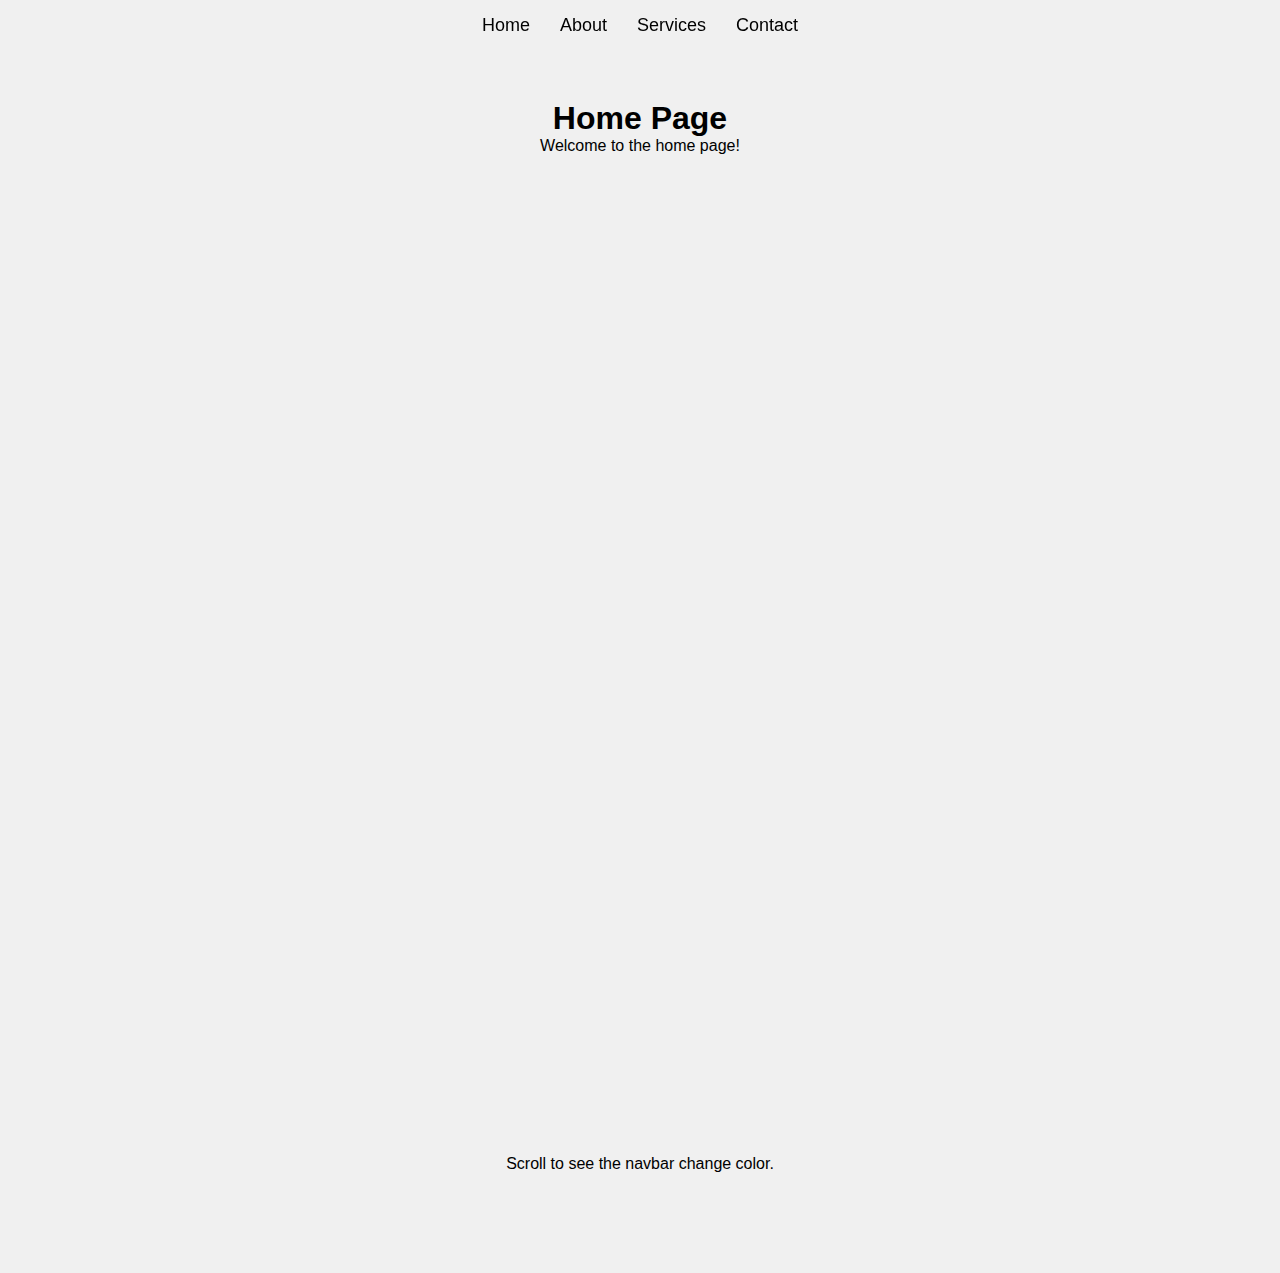
<file: PRODIGY_WD_01/index.html>
<!DOCTYPE html>
<html lang="en">
<head>
    <meta charset="UTF-8">
    <meta name="viewport" content="width=device-width, initial-scale=1.0">
    <title>Home - Interactive Navbar</title>
    <link rel="stylesheet" href="style.css">
</head>
<body>

    <nav class="navbar" id="navbar">
        <ul class="nav-menu">
            <li><a href="index.html">Home</a></li>
            <li><a href="about.html">About</a></li>
            <li><a href="services.html">Services</a></li>
            <li><a href="contact.html">Contact</a></li>
        </ul>
    </nav>

    <div class="content">
        <h1>Home Page</h1>
        <p>Welcome to the home page!</p>
        <p style="margin-top: 1000px;">Scroll to see the navbar change color.</p>
    </div>

    <script src="script.js"></script>
</body>
</html>
</file>
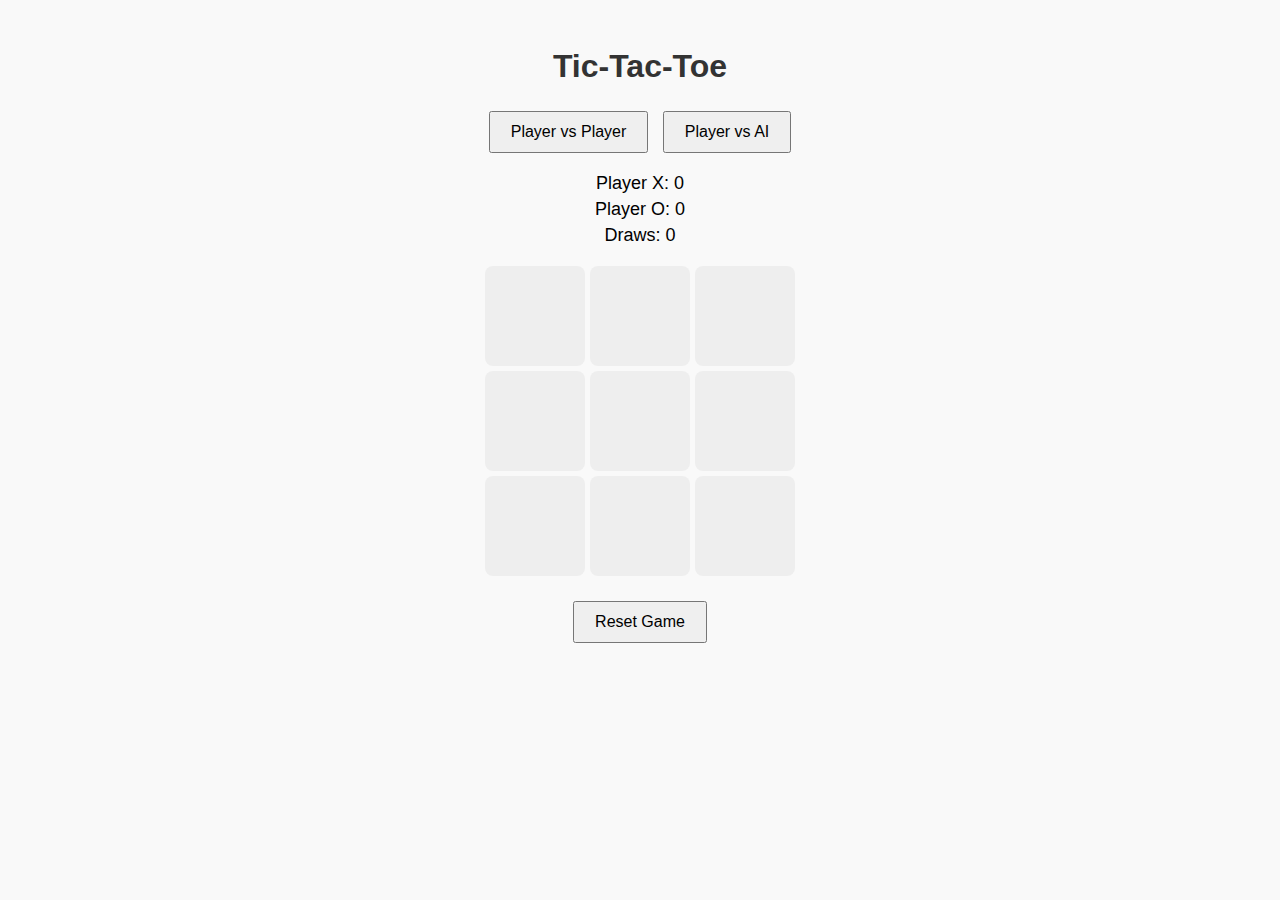
<file: PRODIGY_WD_03/index.html>
<!DOCTYPE html>
<html lang="en">
<head>
    <meta charset="UTF-8">
    <meta name="viewport" content="width=device-width, initial-scale=1.0">
    <title>Tic-Tac-Toe Advanced</title>
    <link rel="stylesheet" href="style.css">
</head>
<body>

    <h1>Tic-Tac-Toe</h1>

    <div id="mode-selection">
        <button id="pvp">Player vs Player</button>
        <button id="pvai">Player vs AI</button>
    </div>

    <div id="difficulty-selection" style="display: none;">
        <label>Select Difficulty:</label>
        <button id="easy">Easy</button>
        <button id="hard">Hard</button>
    </div>

    <div id="scoreboard">
        <p>Player X: <span id="scoreX">0</span></p>
        <p id="playerOScore">Player O: <span id="scoreO">0</span></p>
        <p>Draws: <span id="scoreDraw">0</span></p>
    </div>

    <div id="game">
        <div class="cell" data-index="0"></div>
        <div class="cell" data-index="1"></div>
        <div class="cell" data-index="2"></div>
        <div class="cell" data-index="3"></div>
        <div class="cell" data-index="4"></div>
        <div class="cell" data-index="5"></div>
        <div class="cell" data-index="6"></div>
        <div class="cell" data-index="7"></div>
        <div class="cell" data-index="8"></div>
    </div>

    <button id="reset">Reset Game</button>
    <h2 id="status"></h2>

    <script src="script.js"></script>
</body>
</html>
</file>
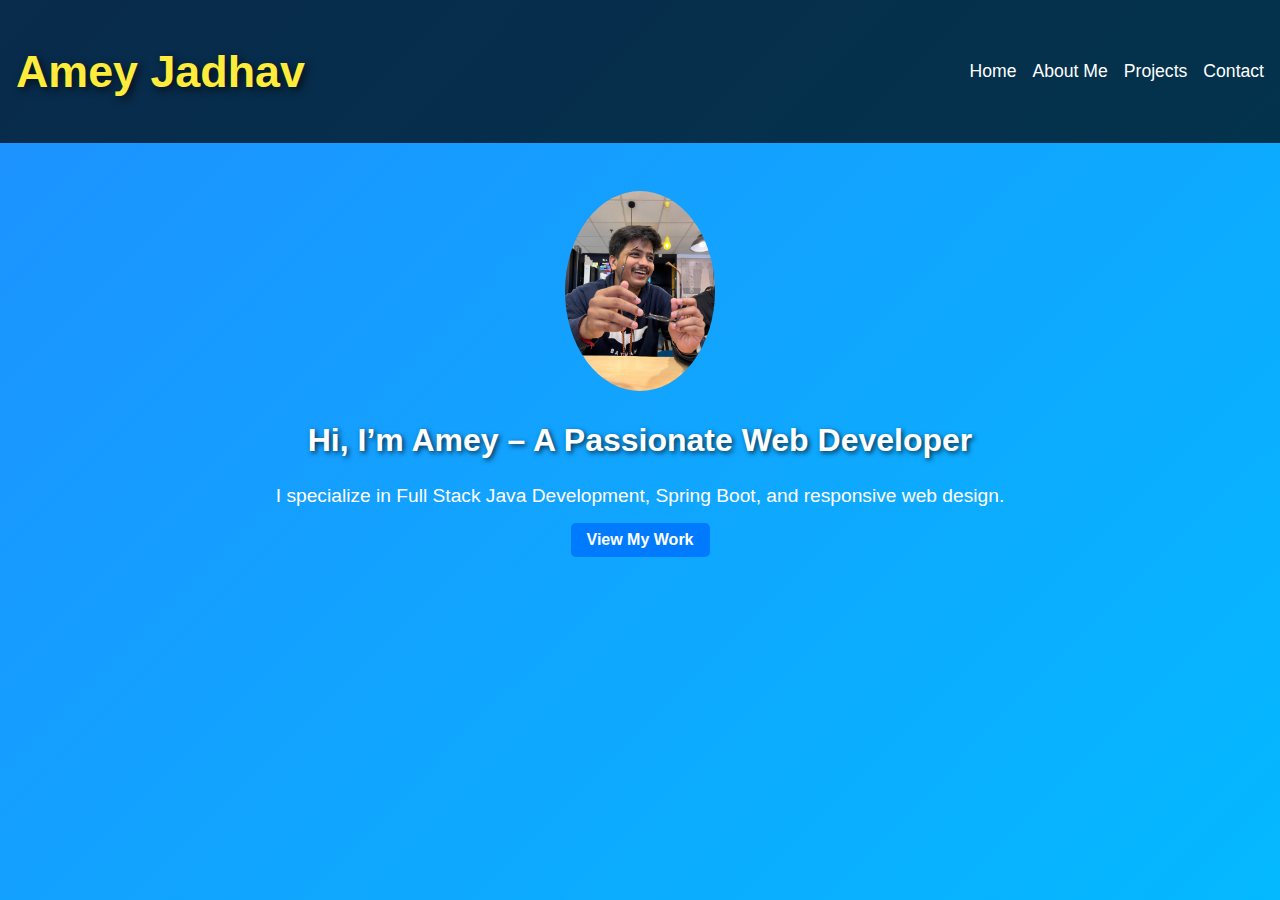
<file: PRODIGY_WD_04/portfolio/index.html>
<!DOCTYPE html>
<html lang="en">
<head>
    <meta charset="UTF-8">
    <meta name="viewport" content="width=device-width, initial-scale=1.0">
    <title>Amey Jadhav | Web Developer Portfolio</title>
    <link rel="stylesheet" href="css/style.css">
</head>
<body>
    <header>
        <nav>
            <h1>Amey Jadhav</h1>
            <ul>
                <li><a href="index.html">Home</a></li>
                <li><a href="about.html">About Me</a></li>
                <li><a href="projects.html">Projects</a></li>
                <li><a href="contact.html">Contact</a></li>
            </ul>
        </nav>
    </header>

    <section class="hero">
        <img src="img/profile.jpeg" alt="Amey Jadhav" class="profile-pic">
        <h2>Hi, I’m Amey – A Passionate Web Developer</h2>
        <p>I specialize in Full Stack Java Development, Spring Boot, and responsive web design.</p>
        <a href="projects.html" class="btn">View My Work</a>
    </section>

    <script src="js/script.js"></script>
</body>
</html>
</file>
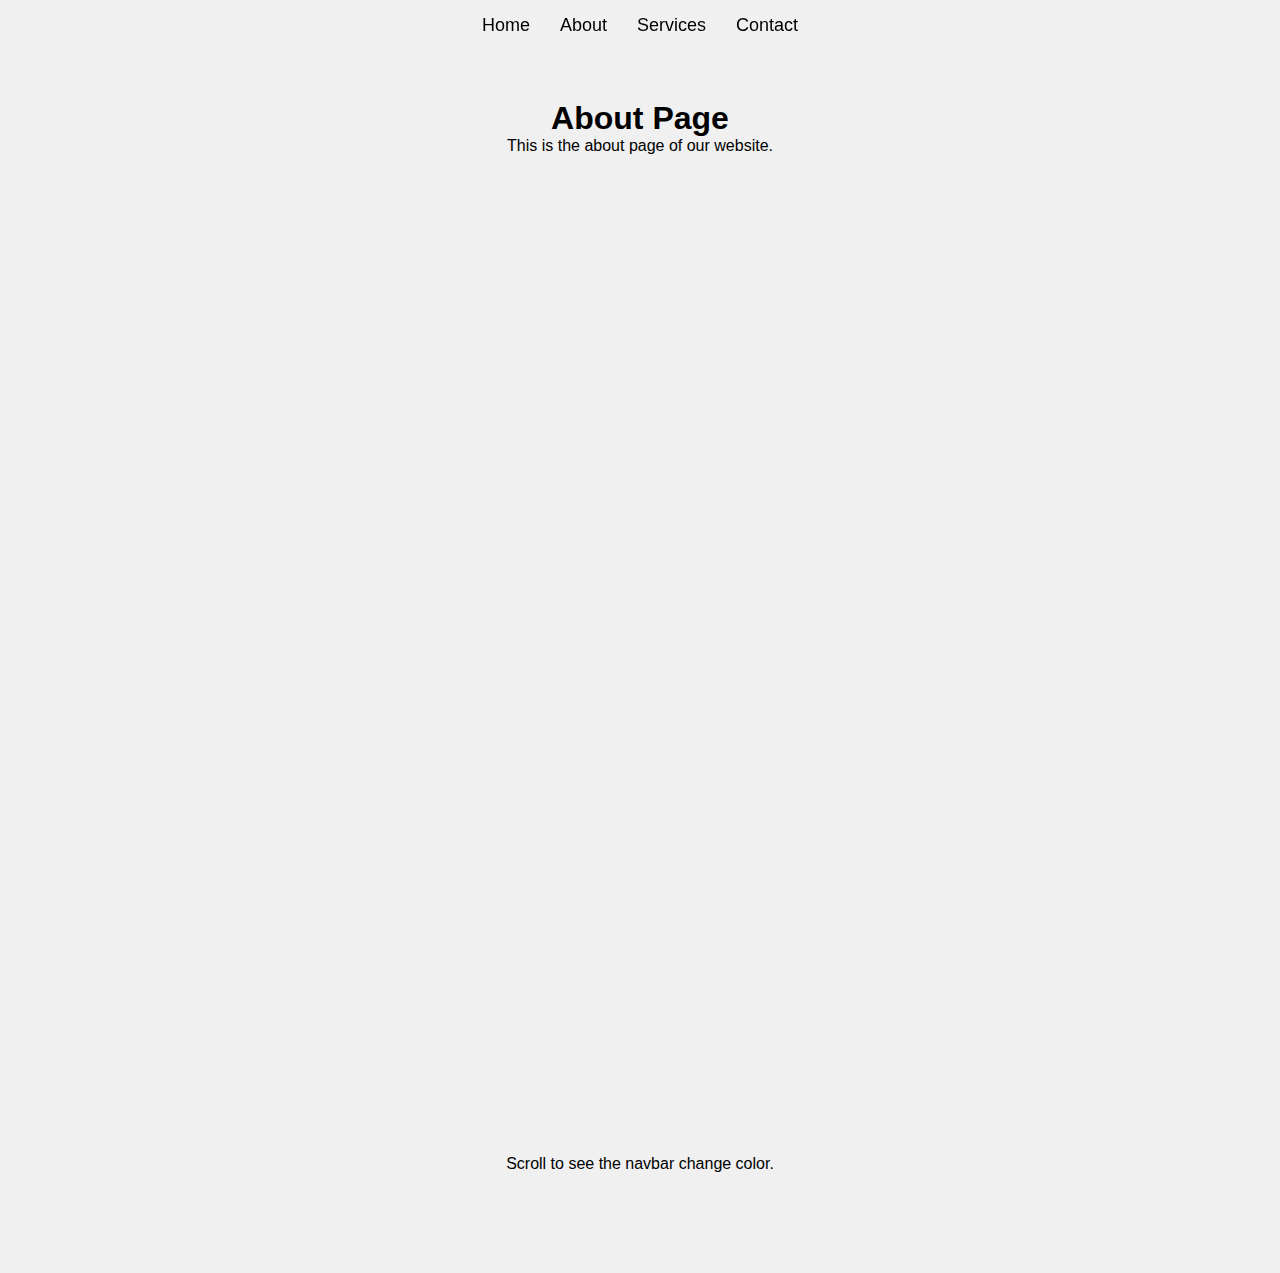
<file: PRODIGY_WD_01/about.html>
<!DOCTYPE html>
<html lang="en">
<head>
    <meta charset="UTF-8">
    <meta name="viewport" content="width=device-width, initial-scale=1.0">
    <title>About - Interactive Navbar</title>
    <link rel="stylesheet" href="style.css">
</head>
<body>

    <nav class="navbar" id="navbar">
        <ul class="nav-menu">
            <li><a href="index.html">Home</a></li>
            <li><a href="about.html">About</a></li>
            <li><a href="services.html">Services</a></li>
            <li><a href="contact.html">Contact</a></li>
        </ul>
    </nav>

    <div class="content">
        <h1>About Page</h1>
        <p>This is the about page of our website.</p>
        <p style="margin-top: 1000px;">Scroll to see the navbar change color.</p>
    </div>

    <script src="script.js"></script>
</body>
</html>
</file>
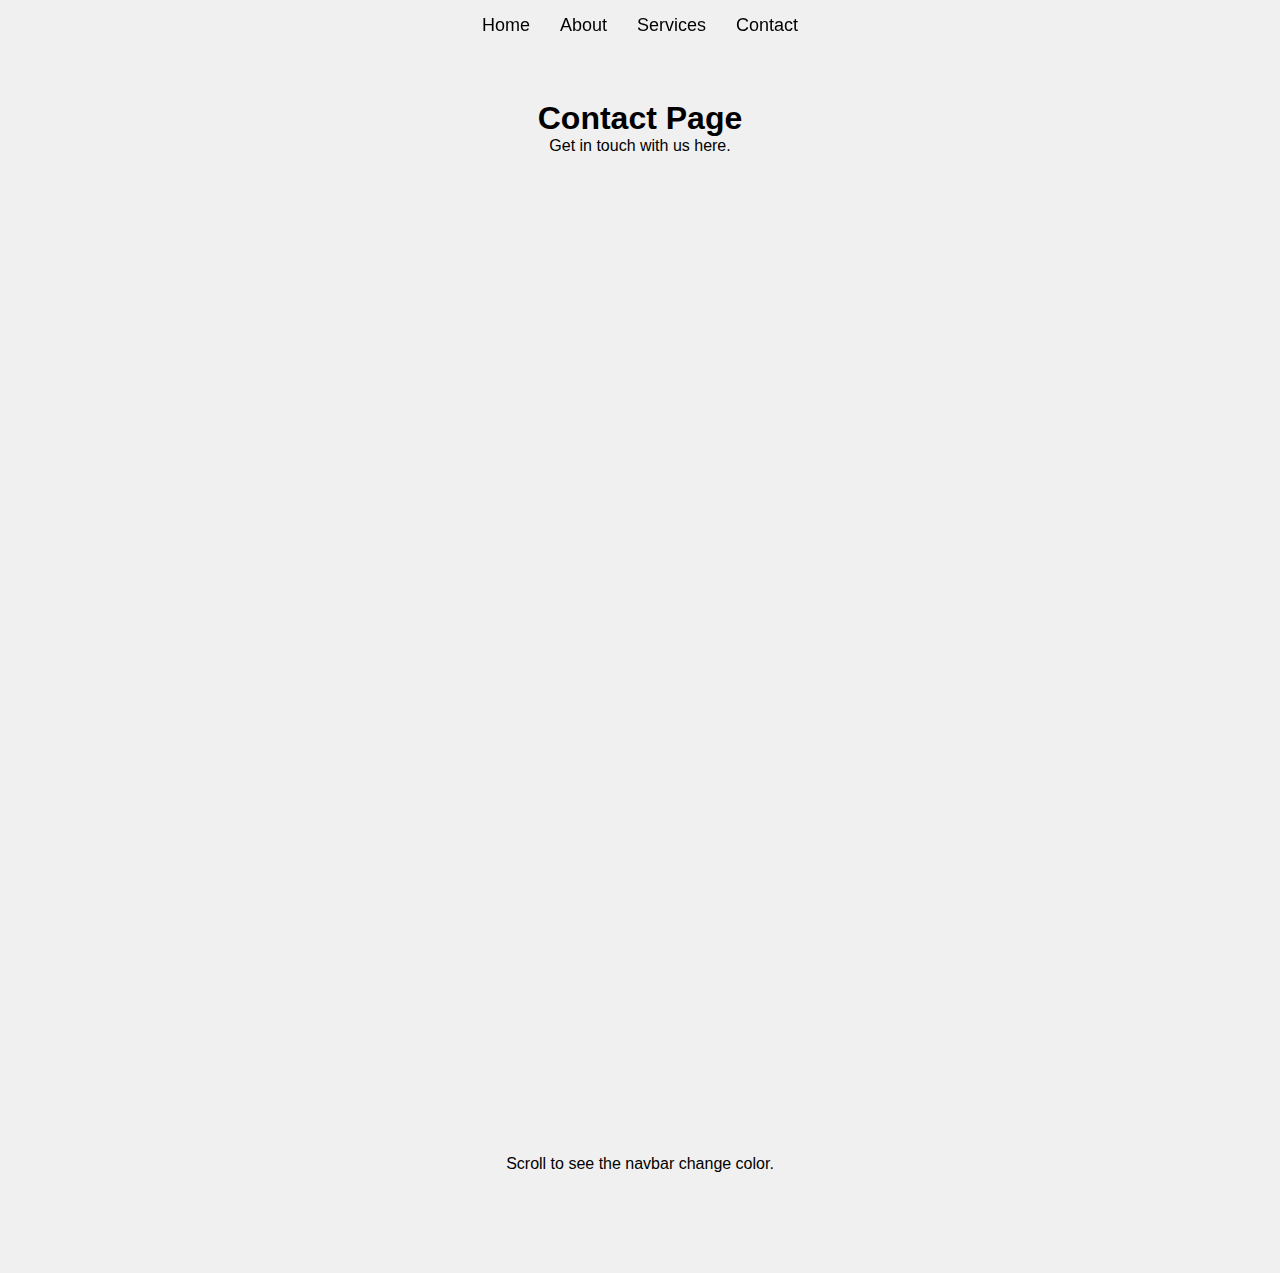
<file: PRODIGY_WD_01/contact.html>
<!DOCTYPE html>
<html lang="en">
<head>
    <meta charset="UTF-8">
    <meta name="viewport" content="width=device-width, initial-scale=1.0">
    <title>Contact - Interactive Navbar</title>
    <link rel="stylesheet" href="style.css">
</head>
<body>

    <nav class="navbar" id="navbar">
        <ul class="nav-menu">
            <li><a href="index.html">Home</a></li>
            <li><a href="about.html">About</a></li>
            <li><a href="services.html">Services</a></li>
            <li><a href="contact.html">Contact</a></li>
        </ul>
    </nav>

    <div class="content">
        <h1>Contact Page</h1>
        <p>Get in touch with us here.</p>
        <p style="margin-top: 1000px;">Scroll to see the navbar change color.</p>
    </div>

    <script src="script.js"></script>
</body>
</html>
</file>
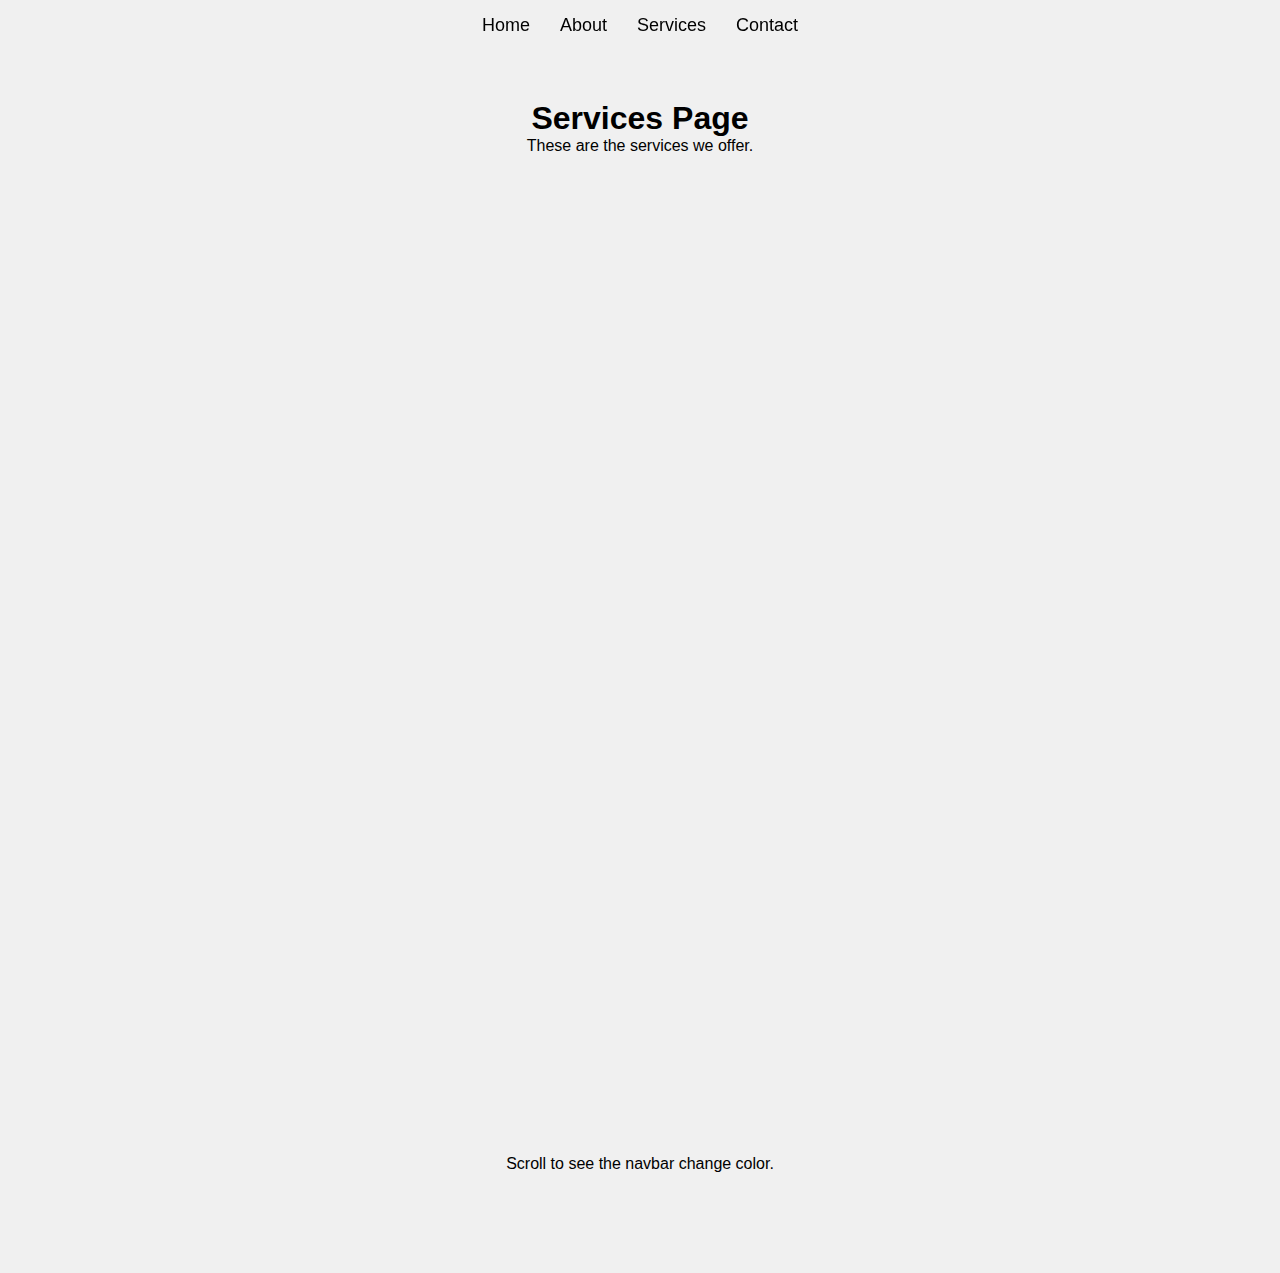
<file: PRODIGY_WD_01/services.html>
<!DOCTYPE html>
<html lang="en">
<head>
    <meta charset="UTF-8">
    <meta name="viewport" content="width=device-width, initial-scale=1.0">
    <title>Services - Interactive Navbar</title>
    <link rel="stylesheet" href="style.css">
</head>
<body>

    <nav class="navbar" id="navbar">
        <ul class="nav-menu">
            <li><a href="index.html">Home</a></li>
            <li><a href="about.html">About</a></li>
            <li><a href="services.html">Services</a></li>
            <li><a href="contact.html">Contact</a></li>
        </ul>
    </nav>

    <div class="content">
        <h1>Services Page</h1>
        <p>These are the services we offer.</p>
        <p style="margin-top: 1000px;">Scroll to see the navbar change color.</p>
    </div>

    <script src="script.js"></script>
</body>
</html>
</file>
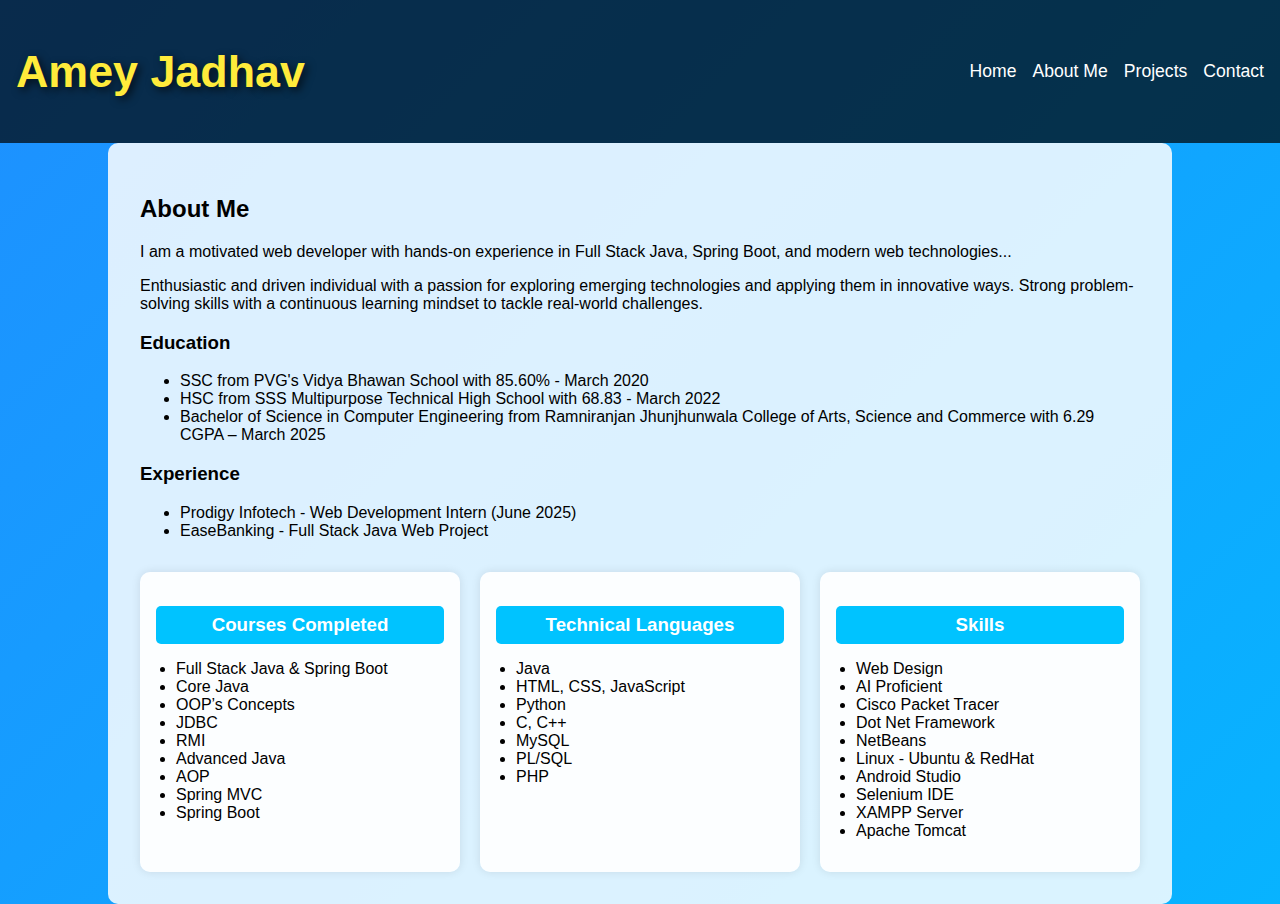
<file: PRODIGY_WD_04/portfolio/about.html>
<!DOCTYPE html>
<html lang="en">
<head>
    <meta charset="UTF-8">
    <title>About Me | Amey Jadhav</title>
    <link rel="stylesheet" href="css/style.css">
</head>

<body>
    <header>
        <nav>
            <h1>Amey Jadhav</h1>
            <ul>
                <li><a href="index.html">Home</a></li>
                <li><a href="about.html">About Me</a></li>
                <li><a href="projects.html">Projects</a></li>
                <li><a href="contact.html">Contact</a></li>
            </ul>
        </nav>
    </header>

    <section class="about">
        <h2>About Me</h2>
        <p>I am a motivated web developer with hands-on experience in Full Stack Java, Spring Boot, and modern web technologies...</p>

        <p>Enthusiastic and driven individual with a passion for exploring emerging technologies and applying them in innovative ways.
            Strong problem-solving skills with a continuous learning mindset to tackle real-world challenges.</p>

        <h3>Education</h3>
        <ul>
            <li>SSC from PVG's Vidya Bhawan School with 85.60% - March 2020</li>
            <li>HSC from SSS Multipurpose Technical High School with 68.83 - March 2022</li>
            <li>Bachelor of Science in Computer Engineering from Ramniranjan Jhunjhunwala College of Arts, Science and Commerce with 6.29 CGPA – March 2025</li>
        </ul>

        <h3>Experience</h3>
        <ul>
            <li>Prodigy Infotech - Web Development Intern (June 2025)</li>
            <li>EaseBanking - Full Stack Java Web Project</li>
        </ul>

        <div class="row-container">
            <div class="info-card">
                <h3>Courses Completed</h3>
                <ul>
                    <li>Full Stack Java & Spring Boot</li>
                    <li>Core Java</li>
                    <li>OOP’s Concepts</li>
                    <li>JDBC</li>
                    <li>RMI</li>
                    <li>Advanced Java</li>
                    <li>AOP</li>
                    <li>Spring MVC</li>
                    <li>Spring Boot</li>
                </ul>
            </div>

            <div class="info-card">
                <h3>Technical Languages</h3>
                <ul>
                    <li>Java</li>
                    <li>HTML, CSS, JavaScript</li>
                    <li>Python</li>
                    <li>C, C++</li>
                    <li>MySQL</li>
                    <li>PL/SQL</li>
                    <li>PHP</li>
                </ul>
            </div>

            <div class="info-card">
                <h3>Skills</h3>
                <ul>
                    <li>Web Design</li>
                    <li>AI Proficient</li>
                    <li>Cisco Packet Tracer</li>
                    <li>Dot Net Framework</li>
                    <li>NetBeans</li>
                    <li>Linux - Ubuntu & RedHat</li>
                    <li>Android Studio</li>
                    <li>Selenium IDE</li>
                    <li>XAMPP Server</li>
                    <li>Apache Tomcat</li>
                </ul>
            </div>
        </div>
    </section>

    <script src="js/script.js"></script>
</body>
</html>
</file>
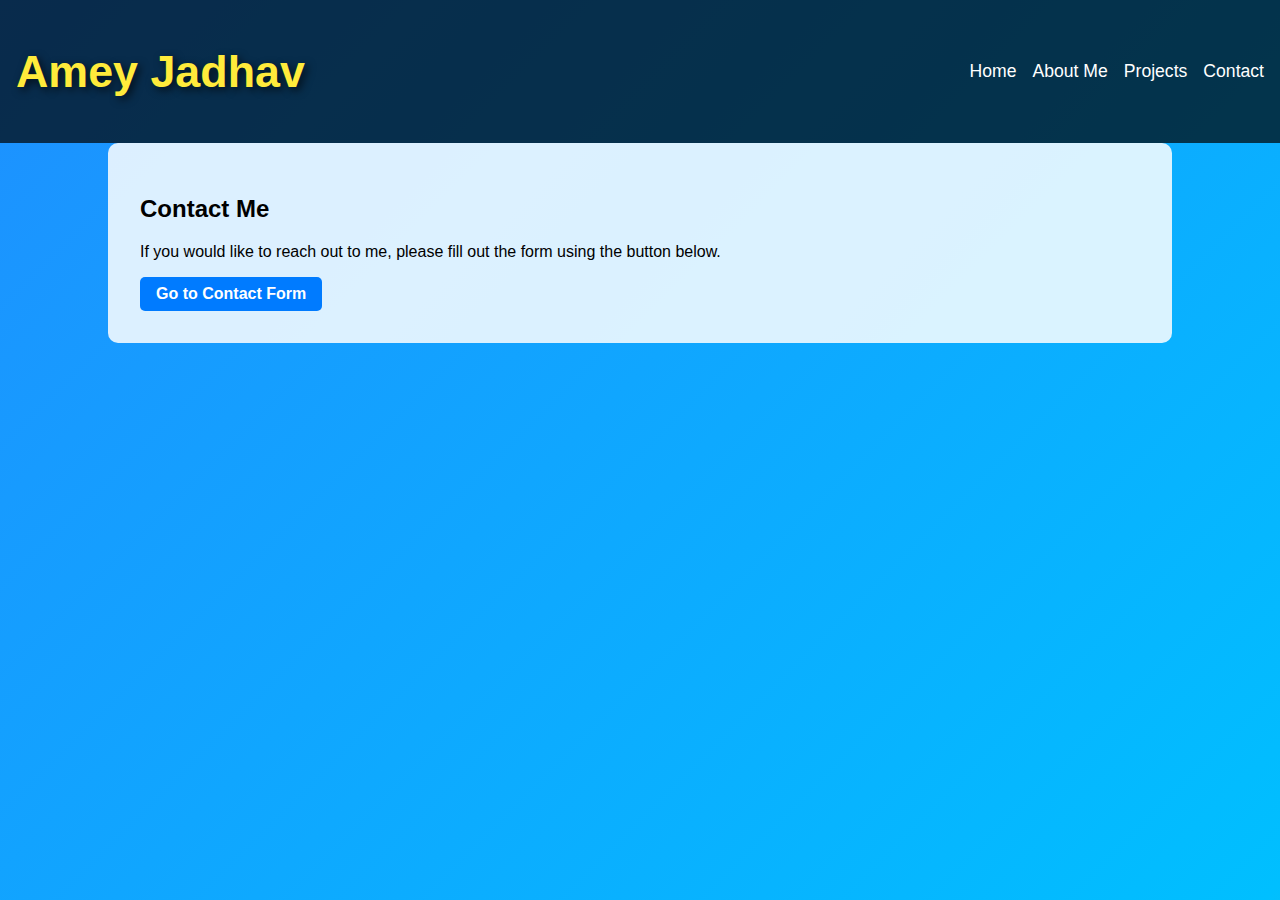
<file: PRODIGY_WD_04/portfolio/contact.html>
<!DOCTYPE html>
<html lang="en">
<head>
    <meta charset="UTF-8">
    <title>Contact Me | Amey Jadhav</title>
    <link rel="stylesheet" href="css/style.css">
</head>

<body>
    <header>
        <nav>
            <h1>Amey Jadhav</h1>
            <ul>
                <li><a href="index.html">Home</a></li>
                <li><a href="about.html">About Me</a></li>
                <li><a href="projects.html">Projects</a></li>
                <li><a href="contact.html">Contact</a></li>
            </ul>
        </nav>
    </header>

    <section class="contact">
        <h2>Contact Me</h2>
        <p>If you would like to reach out to me, please fill out the form using the button below.</p>

        <a href="https://forms.gle/AoyphTBdetnd62at7" target="_blank" class="btn">Go to Contact Form</a>
    </section>

    <script src="js/script.js"></script>
</body>
</html>
</file>
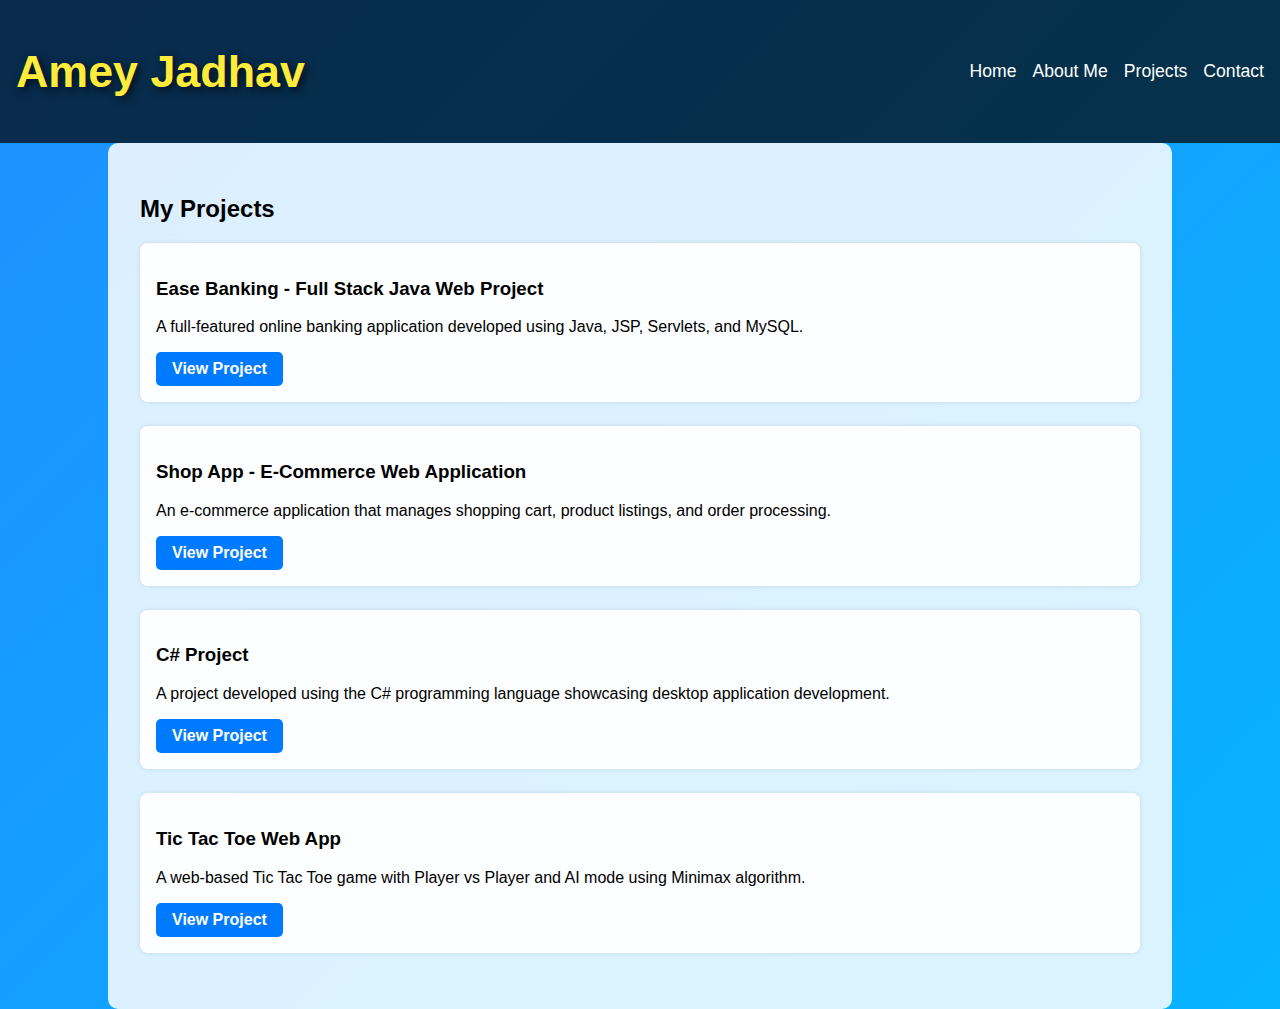
<file: PRODIGY_WD_04/portfolio/projects.html>
<!DOCTYPE html>
<html lang="en">
<head>
    <meta charset="UTF-8">
    <title>Projects | Amey Jadhav</title>
    <link rel="stylesheet" href="css/style.css">
</head>

<body>
    <header>
        <nav>
            <h1>Amey Jadhav</h1>
            <ul>
                <li><a href="index.html">Home</a></li>
                <li><a href="about.html">About Me</a></li>
                <li><a href="projects.html">Projects</a></li>
                <li><a href="contact.html">Contact</a></li>
            </ul>
        </nav>
    </header>

    <section class="projects">
        <h2>My Projects</h2>

        <div class="project-card">
            <h3>Ease Banking - Full Stack Java Web Project</h3>
            <p>A full-featured online banking application developed using Java, JSP, Servlets, and MySQL.</p>
            <a href="https://github.com/AMEY360/EaseBanking" target="_blank" class="btn">View Project</a>
        </div>

        <div class="project-card">
            <h3>Shop App - E-Commerce Web Application</h3>
            <p>An e-commerce application that manages shopping cart, product listings, and order processing.</p>
            <a href="https://github.com/AMEY360/Shop-App" target="_blank" class="btn">View Project</a>
        </div>

        <div class="project-card">
            <h3>C# Project</h3>
            <p>A project developed using the C# programming language showcasing desktop application development.</p>
            <a href="https://github.com/AMEY360/Csharp-project-" target="_blank" class="btn">View Project</a>
        </div>

        <div class="project-card">
            <h3>Tic Tac Toe Web App</h3>
            <p>A web-based Tic Tac Toe game with Player vs Player and AI mode using Minimax algorithm.</p>
            <a href="https://github.com/AMEY360/PRODIGY_WD_03" target="_blank" class="btn">View Project</a>
        </div>

    </section>

    <script src="js/script.js"></script>
</body>
</html>
</file>
<file: PRODIGY_WD_03/style.css>
body {
    font-family: Arial, sans-serif;
    text-align: center;
    background-color: #f9f9f9;
    padding: 20px;
}

h1 {
    margin-top: 20px;
    color: #333;
}

#mode-selection, #difficulty-selection {
    margin: 15px 0;
}

button {
    margin: 5px;
    padding: 10px 20px;
    font-size: 16px;
    cursor: pointer;
}

#scoreboard p {
    margin: 5px;
    font-size: 18px;
}

#game {
    display: grid;
    grid-template-columns: repeat(3, 100px);
    grid-gap: 5px;
    justify-content: center;
    margin: 20px auto;
}

.cell {
    width: 100px;
    height: 100px;
    background-color: #eee;
    display: flex;
    align-items: center;
    justify-content: center;
    font-size: 36px;
    cursor: pointer;
    border-radius: 8px;
    transition: background-color 0.3s ease;
}

.cell:hover {
    background-color: #ddd;
}

.cell.winning {
    background-color: #90ee90 !important;
}

#reset {
    padding: 10px 20px;
    font-size: 16px;
    cursor: pointer;
}

#status {
    margin-top: 20px;
    font-size: 24px;
    color: #333;
}

@media (max-width: 600px) {
    #game {
        grid-template-columns: repeat(3, 80px);
    }

    .cell {
        width: 80px;
        height: 80px;
        font-size: 28px;
    }

    button {
        padding: 8px 16px;
        font-size: 14px;
    }
}
</file>
<file: PRODIGY_WD_04/portfolio/css/style.css>
/* Flowing Background Animation - Red, Orange & Blue Theme */
body {
    font-family: 'Arial', sans-serif;
    margin: 0;
    padding: 0;
    background: linear-gradient(-45deg, #ff4e50, #ffa500, #00bfff, #1e90ff);
    background-size: 400% 400%;
    animation: gradientFlow 15s ease infinite;
    scroll-behavior: smooth;
}

@keyframes gradientFlow {
    0% { background-position: 0% 50%; }
    50% { background-position: 100% 50%; }
    100% { background-position: 0% 50%; }
}

/* Header & Navigation */
header {
    background: rgba(0, 0, 0, 0.7);
    color: #fff;
    padding: 1rem;
}

nav {
    display: flex;
    justify-content: space-between;
    align-items: center;
}

nav h1 {
    font-size: 2.8rem;
    font-weight: bold;
    text-shadow: 3px 3px 8px rgba(0, 0, 0, 0.7);
    color: #ffeb3b; /* Highlighted Name */
}

nav ul {
    list-style: none;
    display: flex;
    gap: 1rem;
    margin: 0;
    padding: 0;
}

nav ul li a {
    color: white;
    text-decoration: none;
    position: relative;
    transition: color 0.3s;
    font-size: 1.1rem;
}

nav ul li a:hover {
    color: #ffeb3b;
}

/* Hero Section */
.hero {
    text-align: center;
    padding: 3rem;
}

.profile-pic {
    width: 150px;
    border-radius: 50%;
}

.hero h2 {
    font-size: 2rem;
    color: white;
    text-shadow: 2px 2px 5px rgba(0, 0, 0, 0.7);
}

.hero p {
    font-size: 1.2rem;
    color: white;
    margin: 1rem 0;
}

.btn {
    display: inline-block;
    padding: 0.5rem 1rem;
    background: #007BFF;
    color: white;
    text-decoration: none;
    border-radius: 5px;
    transition: background-color 0.3s, transform 0.3s;
    font-weight: bold;
}

.btn:hover {
    background-color: #0056b3;
    transform: scale(1.05);
}

/* Sections */
.projects, .about, .contact {
    padding: 2rem;
    max-width: 1000px;
    margin: auto;
    background: rgba(255, 255, 255, 0.85);
    border-radius: 10px;
}

/* Project Cards */
.project-card {
    background: rgba(255, 255, 255, 0.9);
    padding: 1rem;
    margin-bottom: 1.5rem;
    border-radius: 8px;
    box-shadow: 0 0 5px rgba(0, 0, 0, 0.1);
    transition: transform 0.3s, box-shadow 0.3s, background-color 0.3s;
}

.project-card:hover {
    transform: translateY(-5px);
    box-shadow: 0 4px 10px rgba(0, 0, 0, 0.2);
    background-color: rgb(255, 100, 100); /* Changed to Red Hover */
}

/* Form Styling */
form input, form textarea {
    display: block;
    width: 100%;
    margin-bottom: 1rem;
    padding: 0.5rem;
    border: 1px solid #ccc;
    border-radius: 5px;
    transition: border-color 0.3s;
}

form input:focus, form textarea:focus {
    border-color: #007BFF;
    outline: none;
}

form button {
    padding: 0.5rem 1rem;
    background: #28a745;
    color: white;
    border: none;
    border-radius: 5px;
    transition: background-color 0.3s, transform 0.3s;
    font-weight: bold;
}

form button:hover {
    background-color: #218838;
    transform: scale(1.05);
}

#form-response {
    color: green;
    margin-top: 1rem;
    font-weight: bold;
}

iframe {
    width: 100%;
    border: none;
    border-radius: 8px;
    box-shadow: 0 0 10px rgba(0, 0, 0, 0.2);
}

/* Row Layout for About Me Section */
.row-container {
    display: flex;
    justify-content: space-between;
    gap: 20px;
    flex-wrap: wrap;
    margin-top: 2rem;
}

.info-card {
    flex: 1;
    min-width: 250px;
    background: rgba(255, 255, 255, 0.9);
    padding: 1rem;
    border-radius: 10px;
    box-shadow: 0 0 10px rgba(0, 0, 0, 0.1);
    transition: transform 0.3s, box-shadow 0.3s, background-color 0.3s;
}

.info-card:hover {
    background: rgb(255, 100, 100); /* Changed to Red Hover */
    transform: translateY(-5px);
    box-shadow: 0 4px 15px rgba(0, 0, 0, 0.2);
}

.info-card h3 {
    text-align: center;
    color: white;
    background: rgb(0, 195, 255);
    padding: 0.5rem;
    border-radius: 5px;
    margin-bottom: 1rem;
}

.info-card ul {
    padding-left: 20px;
}

/* Responsive Design */
@media (max-width: 768px) {
    nav {
        flex-direction: column;
    }

    nav h1 {
        font-size: 2rem;
        margin-bottom: 1rem;
    }

    .hero {
        padding: 1rem;
    }

    .profile-pic {
        width: 100px;
    }

    .btn {
        padding: 0.7rem 1.2rem;
    }

    .projects, .about, .contact {
        padding: 1rem;
    }

    .row-container {
        flex-direction: column;
        align-items: center;
    }

    .info-card {
        width: 90%;
        margin-bottom: 1rem;
    }
}
</file>
<file: PRODIGY_WD_01/style.css>
/* Basic Reset */
* {
    margin: 0;
    padding: 0;
    box-sizing: border-box;
}

body {
    font-family: Arial, sans-serif;
    transition: background-color 0.5s ease; /* Smooth background transition */
    background-color: #f0f0f0; /* Default background */
}

/* Navbar Styles */
.navbar {
    position: fixed;
    top: 0;
    width: 100%;
    background-color: transparent;
    transition: background-color 0.3s ease;
    padding: 15px 30px;
    z-index: 1000;
}

.nav-menu {
    list-style: none;
    display: flex;
    justify-content: center;
    gap: 30px;
}

.nav-menu li a {
    text-decoration: none;
    color: black;
    font-size: 18px;
    transition: color 0.3s ease, border-bottom 0.3s ease;
    cursor: pointer;
}

.nav-menu li a:hover {
    color: #007bff;
    border-bottom: 2px solid #007bff;
}

/* Navbar background when scrolled */
.scrolled {
    background-color: #333;
}

.scrolled .nav-menu li a {
    color: white;
}

.scrolled .nav-menu li a:hover {
    color: #ff6347;
    border-bottom: 2px solid #ff6347;
}

/* Page Content */
.content {
    padding: 100px 20px;
    text-align: center;
}
</file>
